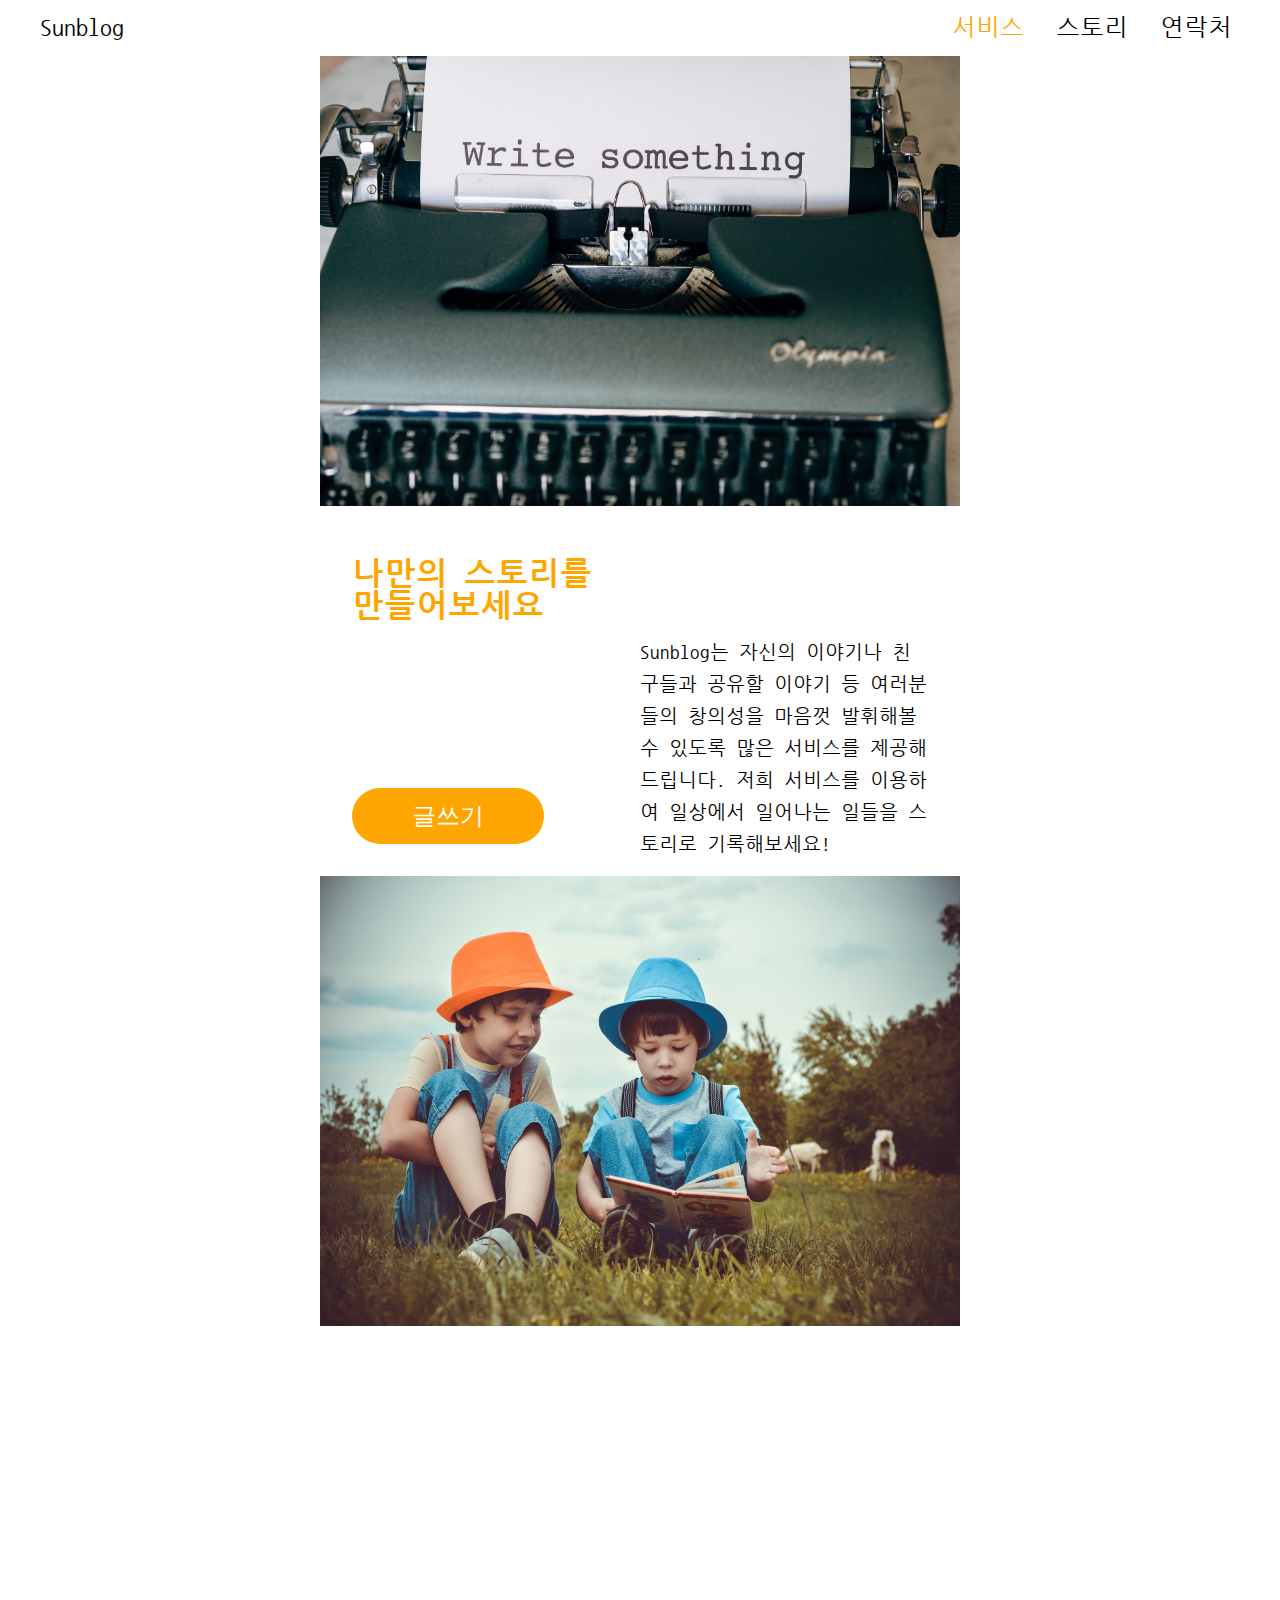
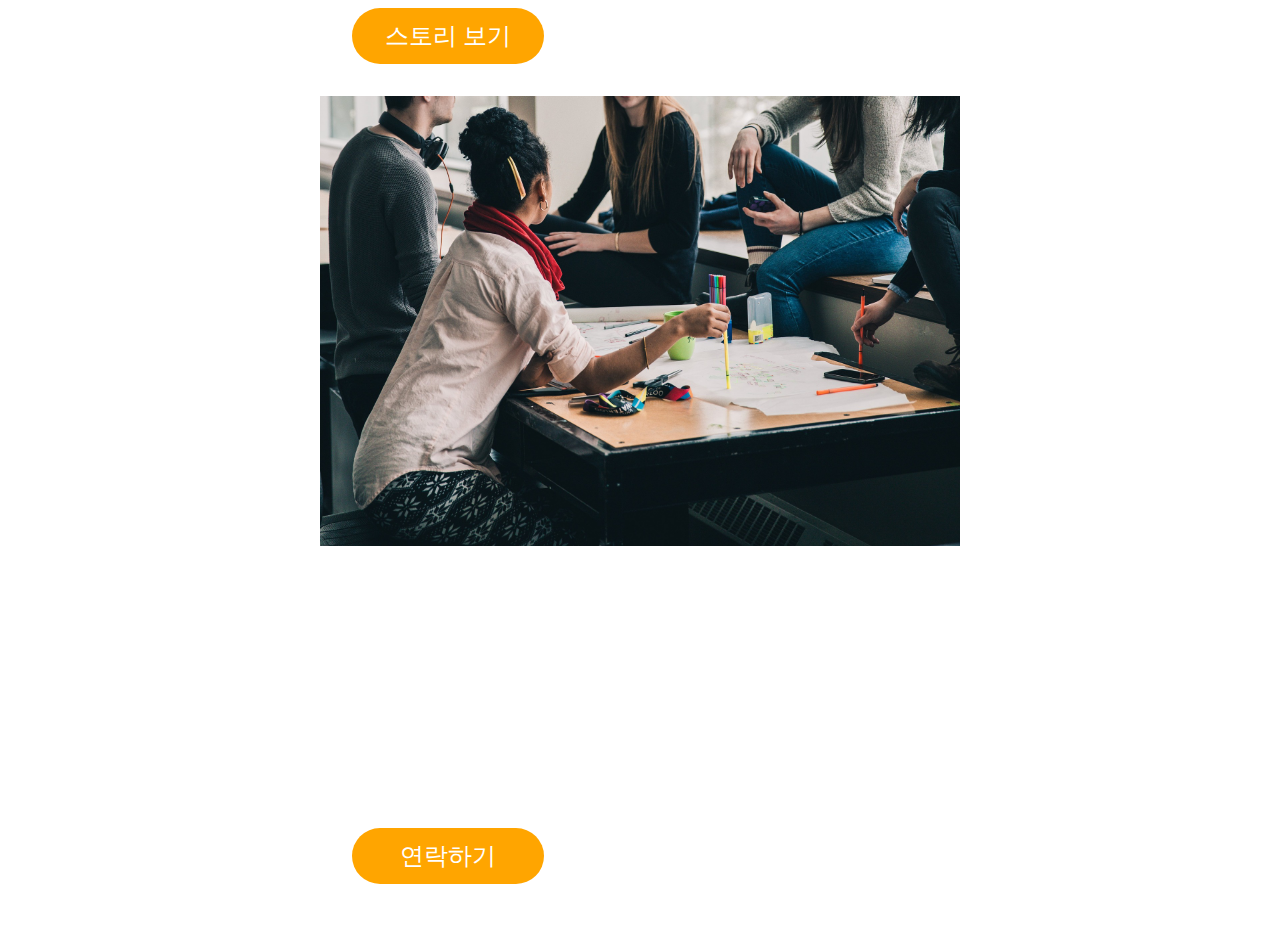
<file: index.html>
<!DOCTYPE html>
<html lang="en">
<head>
  <meta charset="UTF-8">
  <meta http-equiv="X-UA-Compatible" content="IE=edge">
  <meta name="viewport" content="width=device-width, initial-scale=1.0">
  <title>Sunrise 블로그</title>
  <link rel="stylesheet" href="https://cdnjs.cloudflare.com/ajax/libs/font-awesome/6.4.0/css/all.min.css" integrity="sha512-iecdLmaskl7CVkqkXNQ/ZH/XLlvWZOJyj7Yy7tcenmpD1ypASozpmT/E0iPtmFIB46ZmdtAc9eNBvH0H/ZpiBw==" crossorigin="anonymous" referrerpolicy="no-referrer" />
  <link rel="stylesheet" href="css/landing.css">
</head>
<body>
  <!-- 헤더 -->
  <header>
    <a href="#" class="logo"><i class="fa-brands fa-blogger"></i>Sunblog</a>
    
    <div class="menu">
      <nav class="navbar">
        <ul>
          <li><a href="#about" class="active">서비스</a></li>
          <li><a href="#story">스토리</a></li>
          <li><a href="#contact">연락처</a></li>
        </ul>
      </nav>
      
      <div class="mode">
        <i class="fa-solid fa-toggle-on"></i>
        <i class="fa-solid fa-toggle-off active"></i>
      </div>
    </div>
  </header>

  <!-- 서비스 -->
  <section class="about" id="about">
    <div class="image">
      <img src="imgs/about.jpg" alt="about">
    </div>
    <div class="content">
      <h3>나만의 스토리를 <br/> 만들어보세요 </h3>
      <p>Sunblog는 자신의 이야기나 친구들과 공유할 이야기 등 여러분들의 창의성을 마음껏 발휘해볼 수 있도록 많은 서비스를 제공해드립니다. 
        저희 서비스를 이용하여 일상에서 일어나는 일들을 스토리로 기록해보세요!</p>
      <a href="html/home.html"><button>글쓰기</button></a>
    </div>
  </section>

  <!-- 스토리 -->
  <section class="story" id="story">
    <div class="image">
      <img src="imgs/story.jpg" alt="story">
    </div>
    <div class="content">
      <h3 class="right">다른 사람들의 스토리가 <br/> 궁금하신가요? </h3>
      <p class="down">Sunblog는 다양한 사람들의 흥미진진한 이야기들을 담고 있습니다. 여러분의 삶에서 일어나는 기상천외한 이야기를 읽어보실 준비가 되셨나요?</p>
      <a href="html/story.html"><button>스토리 보기</button></a>
    </div>
  </section>

  <!-- 연락처 -->
  <section class="contact" id="contact">
    <div class="image">
      <img src="imgs/contact.jpg" alt="contact">
    </div>
    <div class="content">
      <h3 class="right">서비스에 대해 <br/> 하고싶은 말이 있나요? </h3>
      <p class="down">Sunblog는 여러분의 생각과 제안을 기다립니다. 아이디어가 생각나시거나 궁금한 사항이 있으시면 언제든지 저희에게 연락주세요.</p>
      <a href="#"><button>연락하기</button></a>
    </div>
  </section>

  <!-- 푸터 -->
  <section class="footer">
    <div class="icons">
      <a href="https://ko-kr.facebook.com/" class="fab fa-facebook-f"></a>
      <a href="https://twitter.com/?lang=ko" class="fab fa-twitter"></a>
      <a href="https://www.instagram.com/" class="fab fa-instagram"></a>
      <a href="https://github.com/" class="fab fa-github"></a>
      <a href="https://www.pinterest.co.kr/" class="fab fa-pinterest"></a>
      <div class="scroll-up"><i class="fa-solid fa-circle-up"></i></div>
    </div>
    <div class="credit"><i class="fa-brands fa-blogger"></i>Sunrise. All rights reserved </div>
  </section>
  
  <script src="js/scroll.js"></script>
  <script src="js/landing.js"></script>
</body>
</html>
</file>
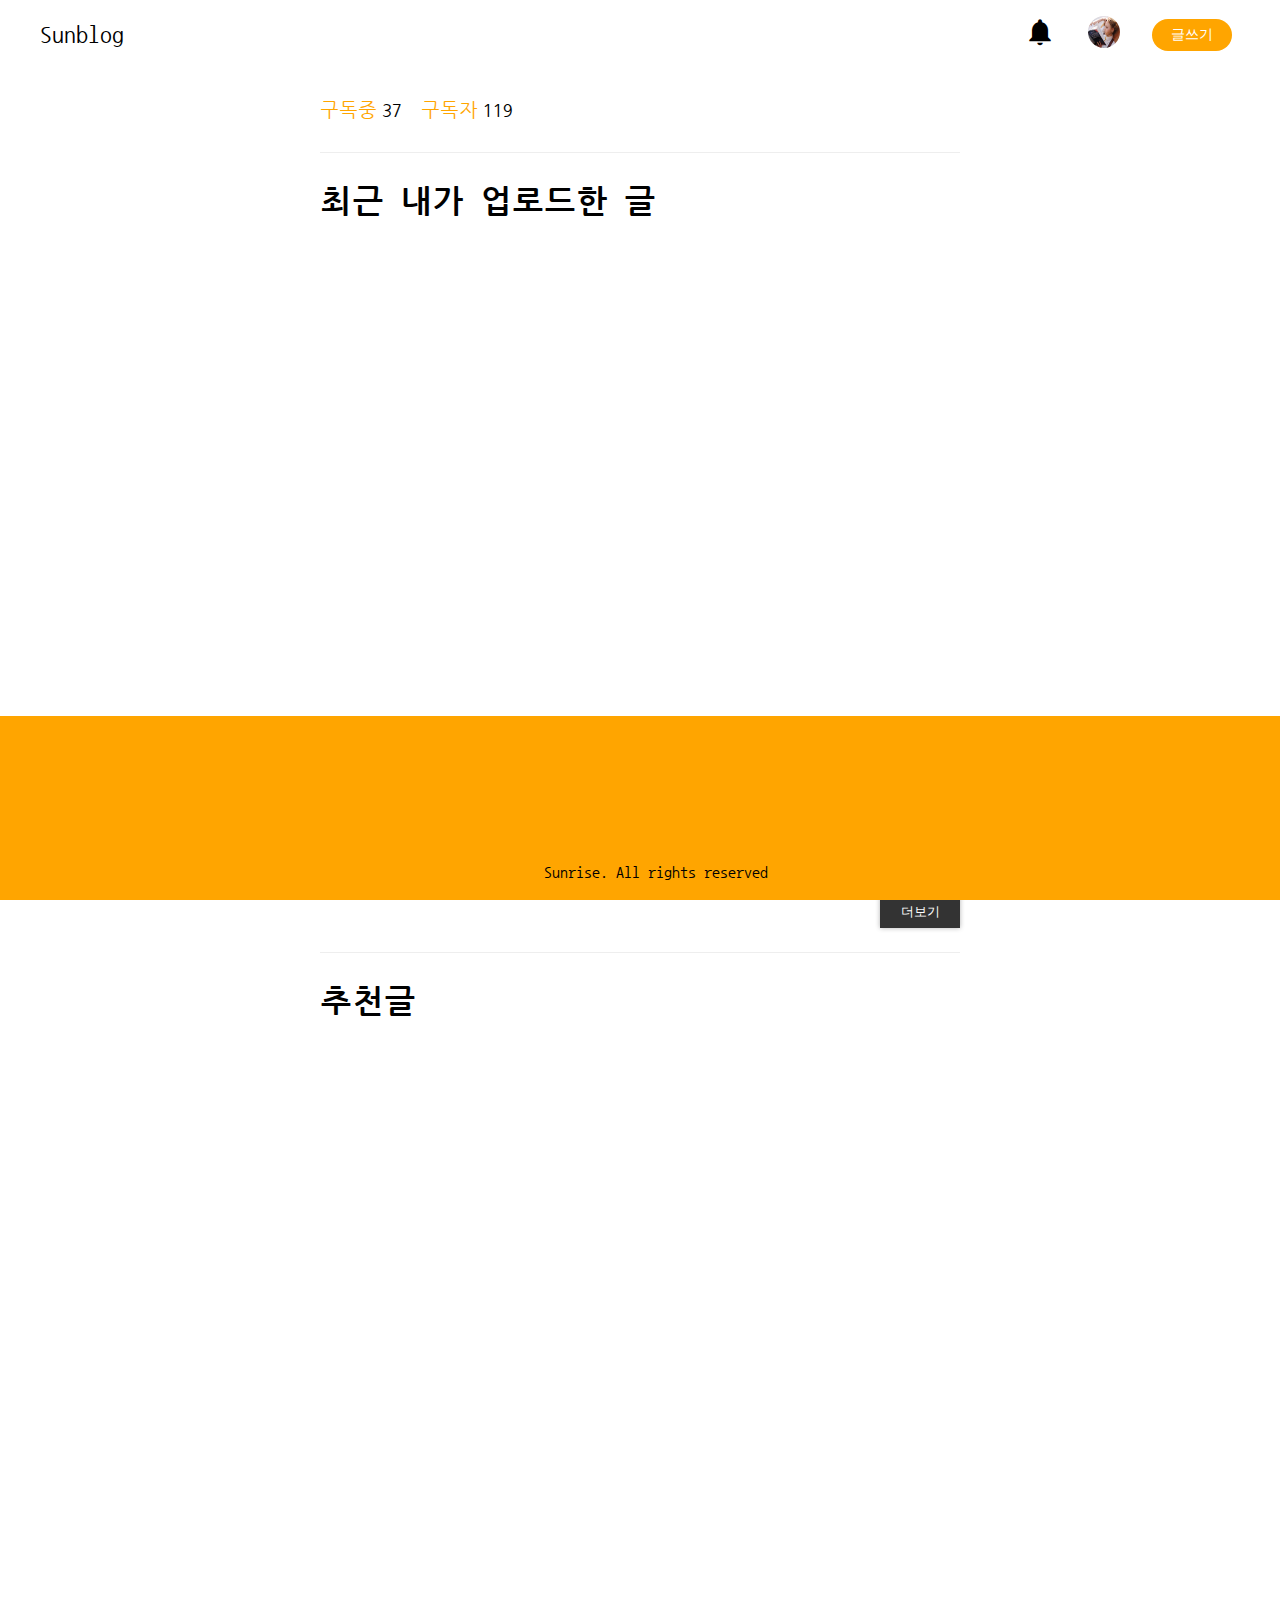
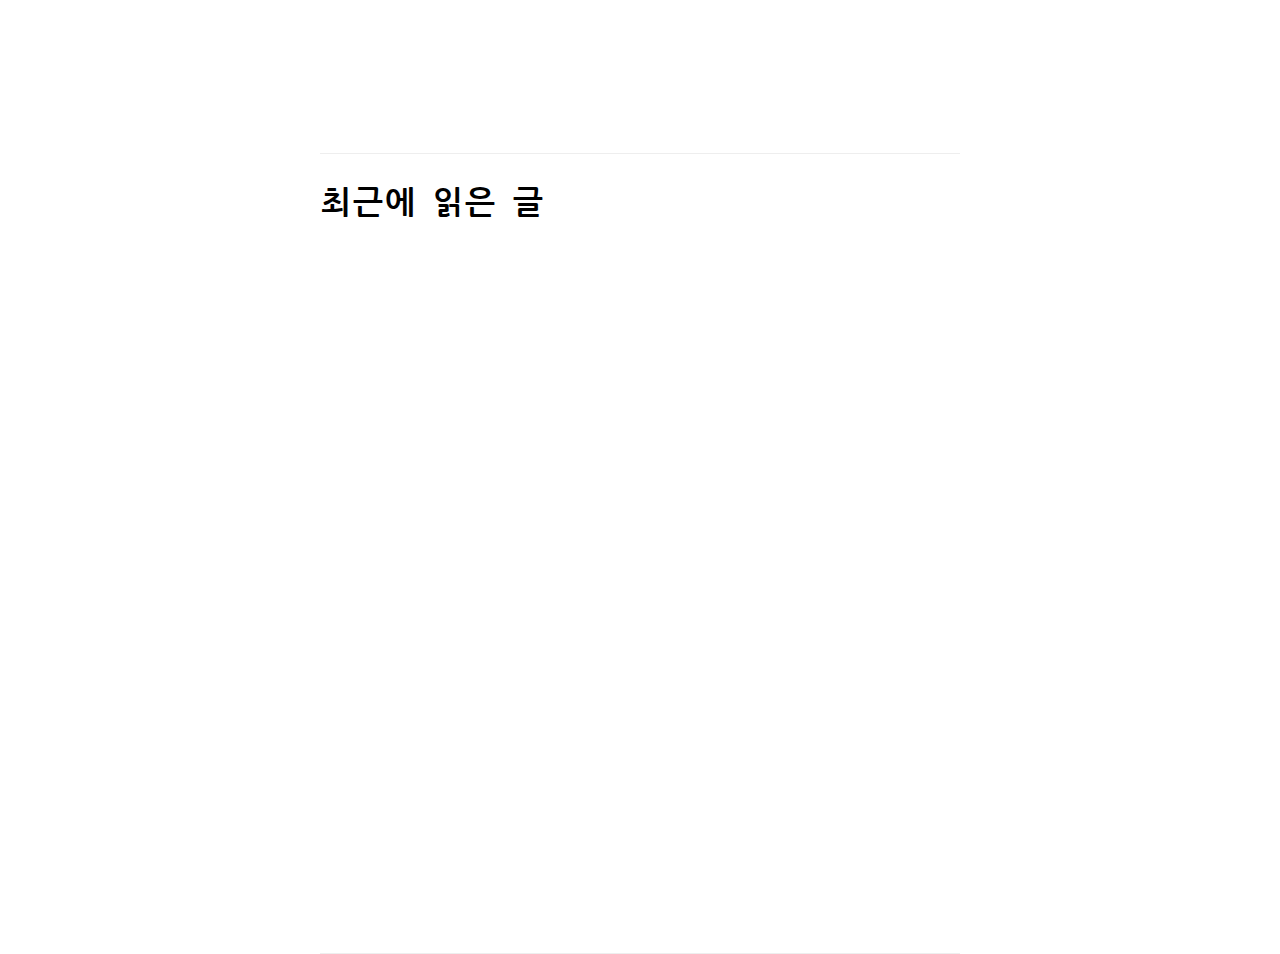
<file: html/home.html>
<!DOCTYPE html>
<html lang="en">
<head>
  <meta charset="UTF-8">
  <meta http-equiv="X-UA-Compatible" content="IE=edge">
  <meta name="viewport" content="width=device-width, initial-scale=1.0">
  <title>Sunrise 블로그 - 홈</title>
  <link rel="stylesheet" href="https://cdnjs.cloudflare.com/ajax/libs/font-awesome/6.4.0/css/all.min.css" integrity="sha512-iecdLmaskl7CVkqkXNQ/ZH/XLlvWZOJyj7Yy7tcenmpD1ypASozpmT/E0iPtmFIB46ZmdtAc9eNBvH0H/ZpiBw==" crossorigin="anonymous" referrerpolicy="no-referrer" />
  <link href="https://fonts.googleapis.com/css?family=Material+Icons|Material+Icons+Outlined|Material+Icons+Two+Tone|Material+Icons+Round|Material+Icons+Sharp" rel="stylesheet">
  <link rel="stylesheet" href="../css/home.css">
</head>
<body>
  
  <!-- 헤더 -->
  <header>
    <a href="#" class="logo"><i class="fa-brands fa-blogger"></i>Sunblog</a>
    
    <div class="menu">
      <nav class="navbar">
        <ul>
          <li><a href="#">
            <span class="material-icons">
              notifications
            </span>
          </a></li>
          <li><a href="#">
            <div class="account">
              <img src="../imgs/avatar.jpg" alt="">
            </div>
          </a></li>
          <li><a href="post.html"><button>글쓰기</button></a></li>
        </ul>
      </nav>
      
      <div class="mode">
        <i class="fa-solid fa-toggle-on"></i>
        <i class="fa-solid fa-toggle-off active"></i>
      </div>
    </div>
  </header>

  <!-- 컨텐츠 섹션 -->
  <section class="blog-container">
    <div class="follow bottom-line padding">
      <ul>
        <li><a>구독중</a><span>37</span></li>
        <li><a>구독자</a><span>119</span></li>
      </ul>
    </div>
    <div class="my-blog bottom-line padding">
      <h3>최근 내가 업로드한 글</h3>
      <ul>
        <li>
          <div class="blog down">
            <div class="left">
              <ul>
                <li class="category-name"><a href="#">여행</a></li>
                <li class="posting-time">1시간전</li>
                <li><a href="#" class="likes">공감</a><span>9</span></li>
              </ul>
            </div>
            <div class="middle">
              <ul>
                <li><h3>제주도 오른 까페 방문하기</h3></li>
                <li><p>성산의 해안도로를 따라 달리다 보면 보이는 오른 카페는 제주도의 자연요소 중 하나인 오름을 모티브로 한 카페의 콘셉트인 만큼 자연과 함께 커피를 마시며 즐길 수 있었던 것 같아요.😋</p></li>
                <li>
                 <ul>
                   <li>
                     <div class="account">
                       <img src="../imgs/avatar.jpg" alt="">
                       촌부 <span>by 농돌이</span>
                     </div>
                   </li>
                   <li><button>구독하기</button></li>
                 </ul>
                </li>
              </ul>
            </div>
            <div class="right">
              <ul>
                <li>
                 <img src="../imgs/waterfall.jpg" alt="blog-thumbnail">
                </li>
              </ul>
            </div>
          </div>
        </li>
        <li>
          <div class="blog down">
            <div class="left">
              <ul>
                <li class="category-name"><a href="#">여행</a></li>
                <li class="posting-time">1시간전</li>
                <li><a href="#" class="likes">공감</a><span>9</span></li>
              </ul>
            </div>
            <div class="middle">
              <ul>
                <li><h3>제주도 오른 까페 방문하기</h3></li>
                <li><p>성산의 해안도로를 따라 달리다 보면 보이는 오른 카페는 제주도의 자연요소 중 하나인 오름을 모티브로 한 카페의 콘셉트인 만큼 자연과 함께 커피를 마시며 즐길 수 있었던 것 같아요.😋</p></li>
                <li>
                 <ul>
                   <li>
                     <div class="account">
                       <img src="../imgs/avatar.jpg" alt="">
                       촌부 <span>by 농돌이</span>
                     </div>
                   </li>
                   <li><button>구독하기</button></li>
                 </ul>
                </li>
              </ul>
            </div>
            <div class="right">
              <ul>
                <li>
                 <img src="../imgs/waterfall.jpg" alt="blog-thumbnail">
                </li>
              </ul>
            </div>
          </div>
        </li>
        <li>
          <div class="blog down">
            <div class="left">
              <ul>
                <li class="category-name"><a href="#">여행</a></li>
                <li class="posting-time">1시간전</li>
                <li><a href="#" class="likes">공감</a><span>9</span></li>
              </ul>
            </div>
            <div class="middle">
              <ul>
                <li><h3>제주도 오른 까페 방문하기</h3></li>
                <li><p>성산의 해안도로를 따라 달리다 보면 보이는 오른 카페는 제주도의 자연요소 중 하나인 오름을 모티브로 한 카페의 콘셉트인 만큼 자연과 함께 커피를 마시며 즐길 수 있었던 것 같아요.😋</p></li>
                <li>
                 <ul>
                   <li>
                     <div class="account">
                       <img src="../imgs/avatar.jpg" alt="">
                       촌부 <span>by 농돌이</span>
                     </div>
                   </li>
                   <li><button>구독하기</button></li>
                 </ul>
                </li>
              </ul>
            </div>
            <div class="right">
              <ul>
                <li>
                 <img src="../imgs/waterfall.jpg" alt="blog-thumbnail">
                </li>
              </ul>
            </div>
          </div>
        </li>
      </ul>
      <a href="#"><button>더보기</button></a>
    </div>
    <div class="favorite-blog bottom-line padding">
      <h3>추천글</h3>
      <ul>
        <li>
          <div class="blog down">
            <div class="left">
              <ul>
                <li class="category-name"><a href="#">여행</a></li>
                <li class="posting-time">1시간전</li>
                <li><a href="#" class="likes">공감</a><span>9</span></li>
              </ul>
            </div>
            <div class="middle">
              <ul>
                <li><h3>제주도 오른 까페 방문하기</h3></li>
                <li><p>성산의 해안도로를 따라 달리다 보면 보이는 오른 카페는 제주도의 자연요소 중 하나인 오름을 모티브로 한 카페의 콘셉트인 만큼 자연과 함께 커피를 마시며 즐길 수 있었던 것 같아요.😋</p></li>
                <li>
                 <ul>
                   <li>
                     <div class="account">
                       <img src="../imgs/avatar.jpg" alt="">
                       촌부 <span>by 농돌이</span>
                     </div>
                   </li>
                   <li><button>구독하기</button></li>
                 </ul>
                </li>
              </ul>
            </div>
            <div class="right">
              <ul>
                <li>
                 <img src="../imgs/waterfall.jpg" alt="blog-thumbnail">
                </li>
              </ul>
            </div>
          </div>
        </li>
        <li>
          <div class="blog down">
            <div class="left">
              <ul>
                <li class="category-name"><a href="#">여행</a></li>
                <li class="posting-time">1시간전</li>
                <li><a href="#" class="likes">공감</a><span>9</span></li>
              </ul>
            </div>
            <div class="middle">
              <ul>
                <li><h3>제주도 오른 까페 방문하기</h3></li>
                <li><p>성산의 해안도로를 따라 달리다 보면 보이는 오른 카페는 제주도의 자연요소 중 하나인 오름을 모티브로 한 카페의 콘셉트인 만큼 자연과 함께 커피를 마시며 즐길 수 있었던 것 같아요.😋</p></li>
                <li>
                 <ul>
                   <li>
                     <div class="account">
                       <img src="../imgs/avatar.jpg" alt="">
                       촌부 <span>by 농돌이</span>
                     </div>
                   </li>
                   <li><button>구독하기</button></li>
                 </ul>
                </li>
              </ul>
            </div>
            <div class="right">
              <ul>
                <li>
                 <img src="../imgs/waterfall.jpg" alt="blog-thumbnail">
                </li>
              </ul>
            </div>
          </div>
        </li>
        <li>
          <div class="blog down">
            <div class="left">
              <ul>
                <li class="category-name"><a href="#">여행</a></li>
                <li class="posting-time">1시간전</li>
                <li><a href="#" class="likes">공감</a><span>9</span></li>
              </ul>
            </div>
            <div class="middle">
              <ul>
                <li><h3>제주도 오른 까페 방문하기</h3></li>
                <li><p>성산의 해안도로를 따라 달리다 보면 보이는 오른 카페는 제주도의 자연요소 중 하나인 오름을 모티브로 한 카페의 콘셉트인 만큼 자연과 함께 커피를 마시며 즐길 수 있었던 것 같아요.😋</p></li>
                <li>
                 <ul>
                   <li>
                     <div class="account">
                       <img src="../imgs/avatar.jpg" alt="">
                       촌부 <span>by 농돌이</span>
                     </div>
                   </li>
                   <li><button>구독하기</button></li>
                 </ul>
                </li>
              </ul>
            </div>
            <div class="right">
              <ul>
                <li>
                 <img src="../imgs/waterfall.jpg" alt="blog-thumbnail">
                </li>
              </ul>
            </div>
          </div>
        </li>
      </ul>
    </div>
    <div class="latest-blog bottom-line padding">
      <h3>최근에 읽은 글</h3>
      <ul>
        <li>
          <div class="blog down">
            <div class="left">
              <ul>
                <li class="category-name"><a href="#">여행</a></li>
                <li class="posting-time">1시간전</li>
                <li><a href="#" class="likes">공감</a><span>9</span></li>
              </ul>
            </div>
            <div class="middle">
              <ul>
                <li><h3>제주도 오른 까페 방문하기</h3></li>
                <li><p>성산의 해안도로를 따라 달리다 보면 보이는 오른 카페는 제주도의 자연요소 중 하나인 오름을 모티브로 한 카페의 콘셉트인 만큼 자연과 함께 커피를 마시며 즐길 수 있었던 것 같아요.😋</p></li>
                <li>
                 <ul>
                   <li>
                     <div class="account">
                       <img src="../imgs/avatar.jpg" alt="">
                       촌부 <span>by 농돌이</span>
                     </div>
                   </li>
                   <li><button>구독하기</button></li>
                 </ul>
                </li>
              </ul>
            </div>
            <div class="right">
              <ul>
                <li>
                 <img src="../imgs/waterfall.jpg" alt="blog-thumbnail">
                </li>
              </ul>
            </div>
          </div>
        </li>
        <li>
          <div class="blog down">
            <div class="left">
              <ul>
                <li class="category-name"><a href="#">여행</a></li>
                <li class="posting-time">1시간전</li>
                <li><a href="#" class="likes">공감</a><span>9</span></li>
              </ul>
            </div>
            <div class="middle">
              <ul>
                <li><h3>제주도 오른 까페 방문하기</h3></li>
                <li><p>성산의 해안도로를 따라 달리다 보면 보이는 오른 카페는 제주도의 자연요소 중 하나인 오름을 모티브로 한 카페의 콘셉트인 만큼 자연과 함께 커피를 마시며 즐길 수 있었던 것 같아요.😋</p></li>
                <li>
                 <ul>
                   <li>
                     <div class="account">
                       <img src="../imgs/avatar.jpg" alt="">
                       촌부 <span>by 농돌이</span>
                     </div>
                   </li>
                   <li><button>구독하기</button></li>
                 </ul>
                </li>
              </ul>
            </div>
            <div class="right">
              <ul>
                <li>
                 <img src="../imgs/waterfall.jpg" alt="blog-thumbnail">
                </li>
              </ul>
            </div>
          </div>
        </li>
        <li>
          <div class="blog down">
            <div class="left">
              <ul>
                <li class="category-name"><a href="#">여행</a></li>
                <li class="posting-time">1시간전</li>
                <li><a href="#" class="likes">공감</a><span>9</span></li>
              </ul>
            </div>
            <div class="middle">
              <ul>
                <li><h3>제주도 오른 까페 방문하기</h3></li>
                <li><p>성산의 해안도로를 따라 달리다 보면 보이는 오른 카페는 제주도의 자연요소 중 하나인 오름을 모티브로 한 카페의 콘셉트인 만큼 자연과 함께 커피를 마시며 즐길 수 있었던 것 같아요.😋</p></li>
                <li>
                 <ul>
                   <li>
                     <div class="account">
                       <img src="../imgs/avatar.jpg" alt="">
                       촌부 <span>by 농돌이</span>
                     </div>
                   </li>
                   <li><button>구독하기</button></li>
                 </ul>
                </li>
              </ul>
            </div>
            <div class="right">
              <ul>
                <li>
                 <img src="../imgs/waterfall.jpg" alt="blog-thumbnail">
                </li>
              </ul>
            </div>
          </div>
        </li>
      </ul>
    </div>
  </section>


  <!-- 푸터 -->
  <section class="footer">
    <div class="icons">
      <a href="https://ko-kr.facebook.com/" class="fab fa-facebook-f"></a>
      <a href="https://twitter.com/?lang=ko" class="fab fa-twitter"></a>
      <a href="https://www.instagram.com/" class="fab fa-instagram"></a>
      <a href="https://github.com/" class="fab fa-github"></a>
      <a href="https://www.pinterest.co.kr/" class="fab fa-pinterest"></a>
      <div class="scroll-up"><i class="fa-solid fa-circle-up"></i></div>
    </div>
    <div class="credit"><i class="fa-brands fa-blogger"></i>Sunrise. All rights reserved </div>
  </section>
  
  <script src="../js/scroll.js"></script>
  <script src="../js/home.js"></script>
</body>
</html>
</file>
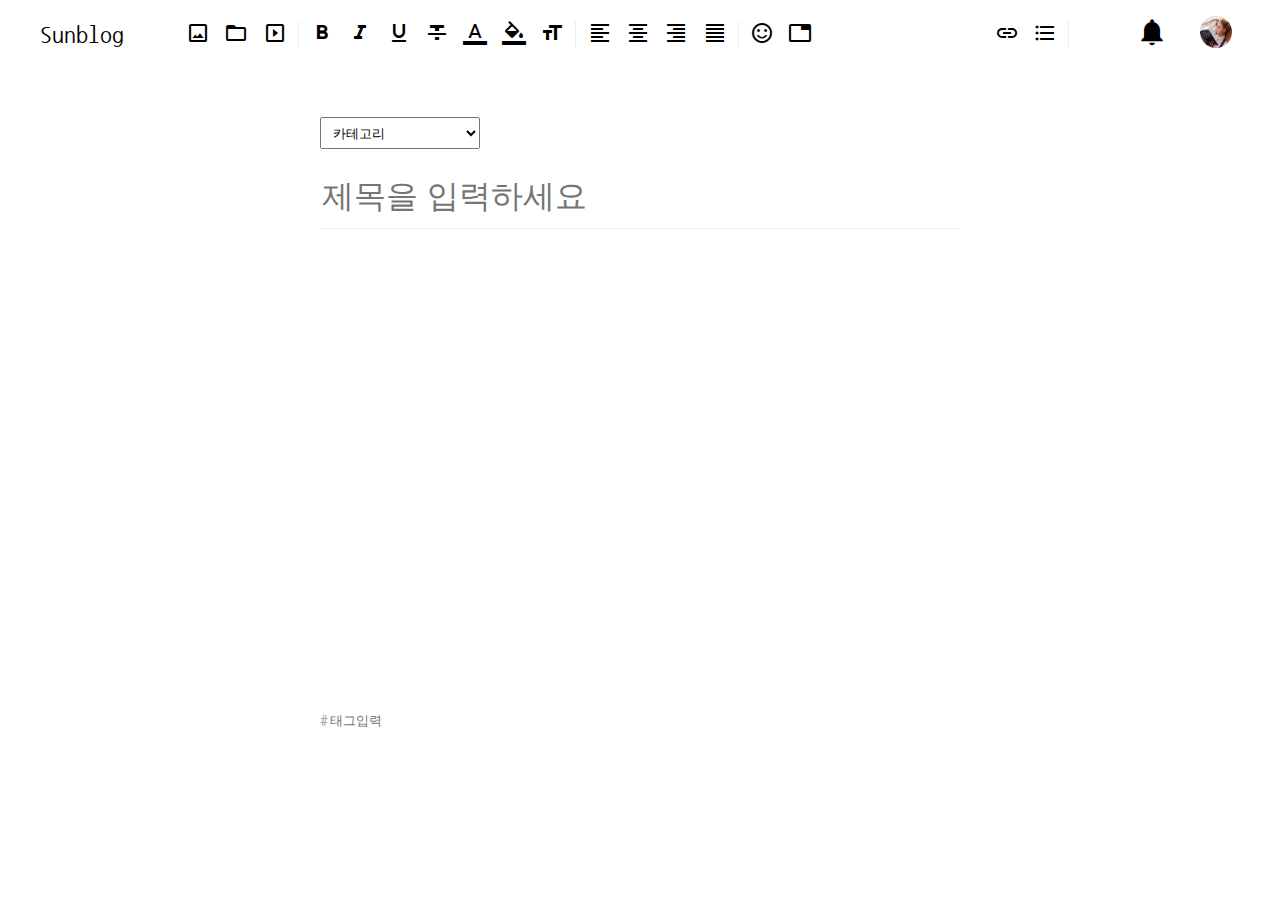
<file: html/post.html>
<!DOCTYPE html>
<html lang="en">
<head>
  <meta charset="UTF-8">
  <meta http-equiv="X-UA-Compatible" content="IE=edge">
  <meta name="viewport" content="width=device-width, initial-scale=1.0">
  <title>Sunrise 블로그 - 포스트</title>
  <link rel="stylesheet" href="https://cdnjs.cloudflare.com/ajax/libs/font-awesome/6.4.0/css/all.min.css" integrity="sha512-iecdLmaskl7CVkqkXNQ/ZH/XLlvWZOJyj7Yy7tcenmpD1ypASozpmT/E0iPtmFIB46ZmdtAc9eNBvH0H/ZpiBw==" crossorigin="anonymous" referrerpolicy="no-referrer" />
  <link href="https://fonts.googleapis.com/css?family=Material+Icons|Material+Icons+Outlined|Material+Icons+Two+Tone|Material+Icons+Round|Material+Icons+Sharp" rel="stylesheet">
  <link rel="stylesheet" href="../css/post.css">
</head>
<body>
  <!-- 헤더 -->
  <header>
    <a href="#" class="logo"><i class="fa-brands fa-blogger"></i>Sunblog</a>

    <!-- 툴박스 -->
    <div class="toolbox">
      <div class="file-tool">
        <a href="#"><label for="post-files"><span class="material-icons">crop_original</span></label></a>
        <a href="#"><label for="post-files"><span class="material-icons">folder_open</span></label></a>
        <a href="#"><label for="post-files"><span class="material-icons">slideshow</span></label></a>
      </div>
      <div class="text-tool">
        <a href="#"><span class="material-icons">format_bold</span></a>
        <a href="#"><span class="material-icons">format_italic</span></a>
        <a href="#"><span class="material-icons">format_underlined</span></a>
        <a href="#"><span class="material-icons">format_strikethrough</span></a>

        <div class="select-menu">
          <a href="#"><span class="material-icons">format_color_text</span></a>
          <div class="select-menu-dropdown color-box">
            <span style="background-color: red;"></span>
            <span style="background-color: blue;"></span>
            <span style="background-color: green;"></span>
            <span style="background-color: orange;"></span>
            <span style="background-color: purple;"></span>
            <span style="background-color: brown;"></span>
            <span style="background-color: aquamarine;"></span>
            <span style="background-color: silver;"></span>
            <span style="background-color: red;"></span>
            <span style="background-color: blue;"></span>
            <span style="background-color: green;"></span>
            <span style="background-color: orange;"></span>
            <span style="background-color: purple;"></span>
            <span style="background-color: brown;"></span>
            <span style="background-color: aquamarine;"></span>
            <span style="background-color: silver;"></span>
          </div>
        </div>
        
        <div class="select-menu">
          <a href="#"><span class="material-icons">format_color_fill</span></a>
          <div class="select-menu-dropdown color-box">
            <span style="background-color: red;"></span>
            <span style="background-color: blue;"></span>
            <span style="background-color: green;"></span>
            <span style="background-color: orange;"></span>
            <span style="background-color: purple;"></span>
            <span style="background-color: brown;"></span>
            <span style="background-color: aquamarine;"></span>
            <span style="background-color: silver;"></span>
            <span style="background-color: red;"></span>
            <span style="background-color: blue;"></span>
            <span style="background-color: green;"></span>
            <span style="background-color: orange;"></span>
            <span style="background-color: purple;"></span>
            <span style="background-color: brown;"></span>
            <span style="background-color: aquamarine;"></span>
            <span style="background-color: silver;"></span>
          </div>
        </div>
        
        <div class="select-menu">
          <a href="#"><span class="material-icons">format_size</span></a>
          <div class="select-menu-dropdown font-box">
            <span style="font-size: 1.6rem;" id="7">폰트 크기</span>
            <span style="font-size: 1.5rem;" id="6">폰트 크기</span>
            <span style="font-size: 1.4rem;" id="5">폰트 크기</span>
            <span style="font-size: 1.3rem;" id="4">폰트 크기</span>
            <span style="font-size: 1.2rem;" id="3">폰트 크기</span>
            <span style="font-size: 1.1rem;" id="2">폰트 크기</span>
            <span style="font-size: 1.0rem;" id="1">폰트 크기</span>
          </div>
        </div>

      </div>
      <div class="align-tool">
        <a href="#"><span class="material-icons">format_align_left</span></a>
        <a href="#"><span class="material-icons">format_align_center</span></a>
        <a href="#"><span class="material-icons">format_align_right</span></a>
        <a href="#"><span class="material-icons">format_align_justify</span></a>
      </div>
      <div class="link-tool">
        <div class="select-menu">
          <a href="#"><span class="material-icons">sentiment_satisfied</span></a>
          <div class="select-menu-dropdown imoticon-box">
            <span>🥰</span>
            <span>✌️</span>
            <span>🌴</span>
            <span>🐢</span>
            <span>🐐</span>
            <span>🍄</span>
            <span>⚽</span>
            <span>🍻</span>
            <span>👑</span>
            <span>📸</span>
            <span>😬</span>
            <span>🚨</span>
            <span>🏡</span>
            <span>🕊️</span>
            <span>🏆</span>
            <span>😻</span>
            <span>🌟</span>
            <span>🍀</span>
            <span>🎨</span>
            <span>🍜</span>
          </div>
        </div>
        
        <a href="#"><span class="material-icons">table_view</span></a>
        <a href="#"><span class="material-icons">link</span></a>
        <a href="#"><span class="material-icons">format_list_bulleted</span></a>
      </div>
    </div>
    
    <div class="menu">
      <nav class="navbar">
        <ul>
          <li><a href="#">
            <span class="material-icons">
              notifications
            </span>
          </a></li>
          <li><a href="#">
            <div class="account">
              <img src="../imgs/avatar.jpg" alt="">
            </div>
          </a></li>
        </ul>
      </nav>
      
      <div class="mode">
        <i class="fa-solid fa-toggle-on"></i>
        <i class="fa-solid fa-toggle-off active"></i>
      </div>
    </div>
  </header>

  <!-- 블로그 편집기 -->
  <section class="post-container">
    <div class="post-category">
      <select name="category" id="category">
        <option value="">카테고리</option>
        <option value="맛집">맛집</option>
        <option value="라이프">라이프</option>
        <option value="IT">IT</option>
        <option value="연애">연애</option>
        <option value="시사">시사</option>
      </select>
    </div>
    <div class="post-title">
      <input type="text" placeholder="제목을 입력하세요">
    </div>
    <div class="post-contents" contentEditable>
    </div>
    <div class="post-tags">
      <ul>
        <li>#<input type="text" placeholder="태그입력"></li>
      </ul>
    </div>
  </section>

  <!-- 파일처리 섹션 -->
  <section class="upload hidden">
    <input type="file" id="post-files" name="post-files" multiple>
  </section>

  <script src="../js/scroll.js"></script>
  <script src="../js/post.js"></script>
</body>
</html>
</file>
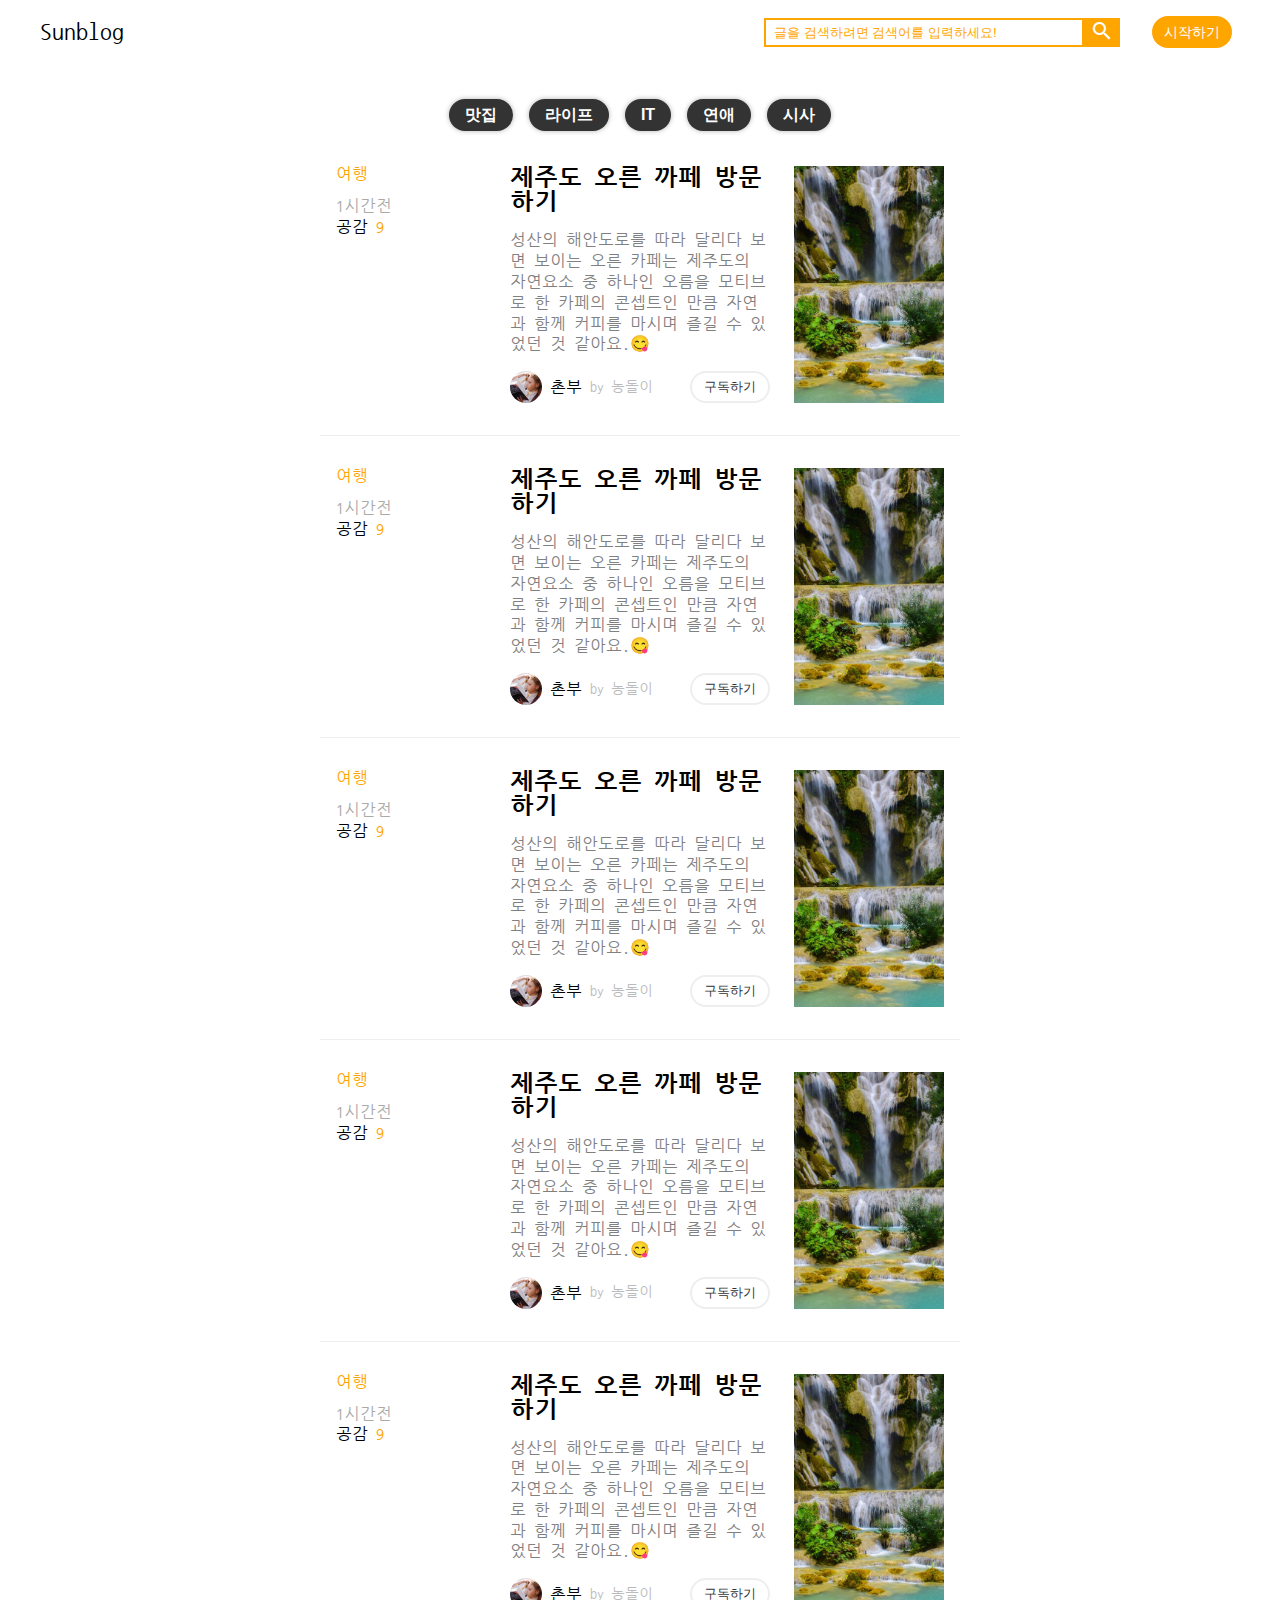
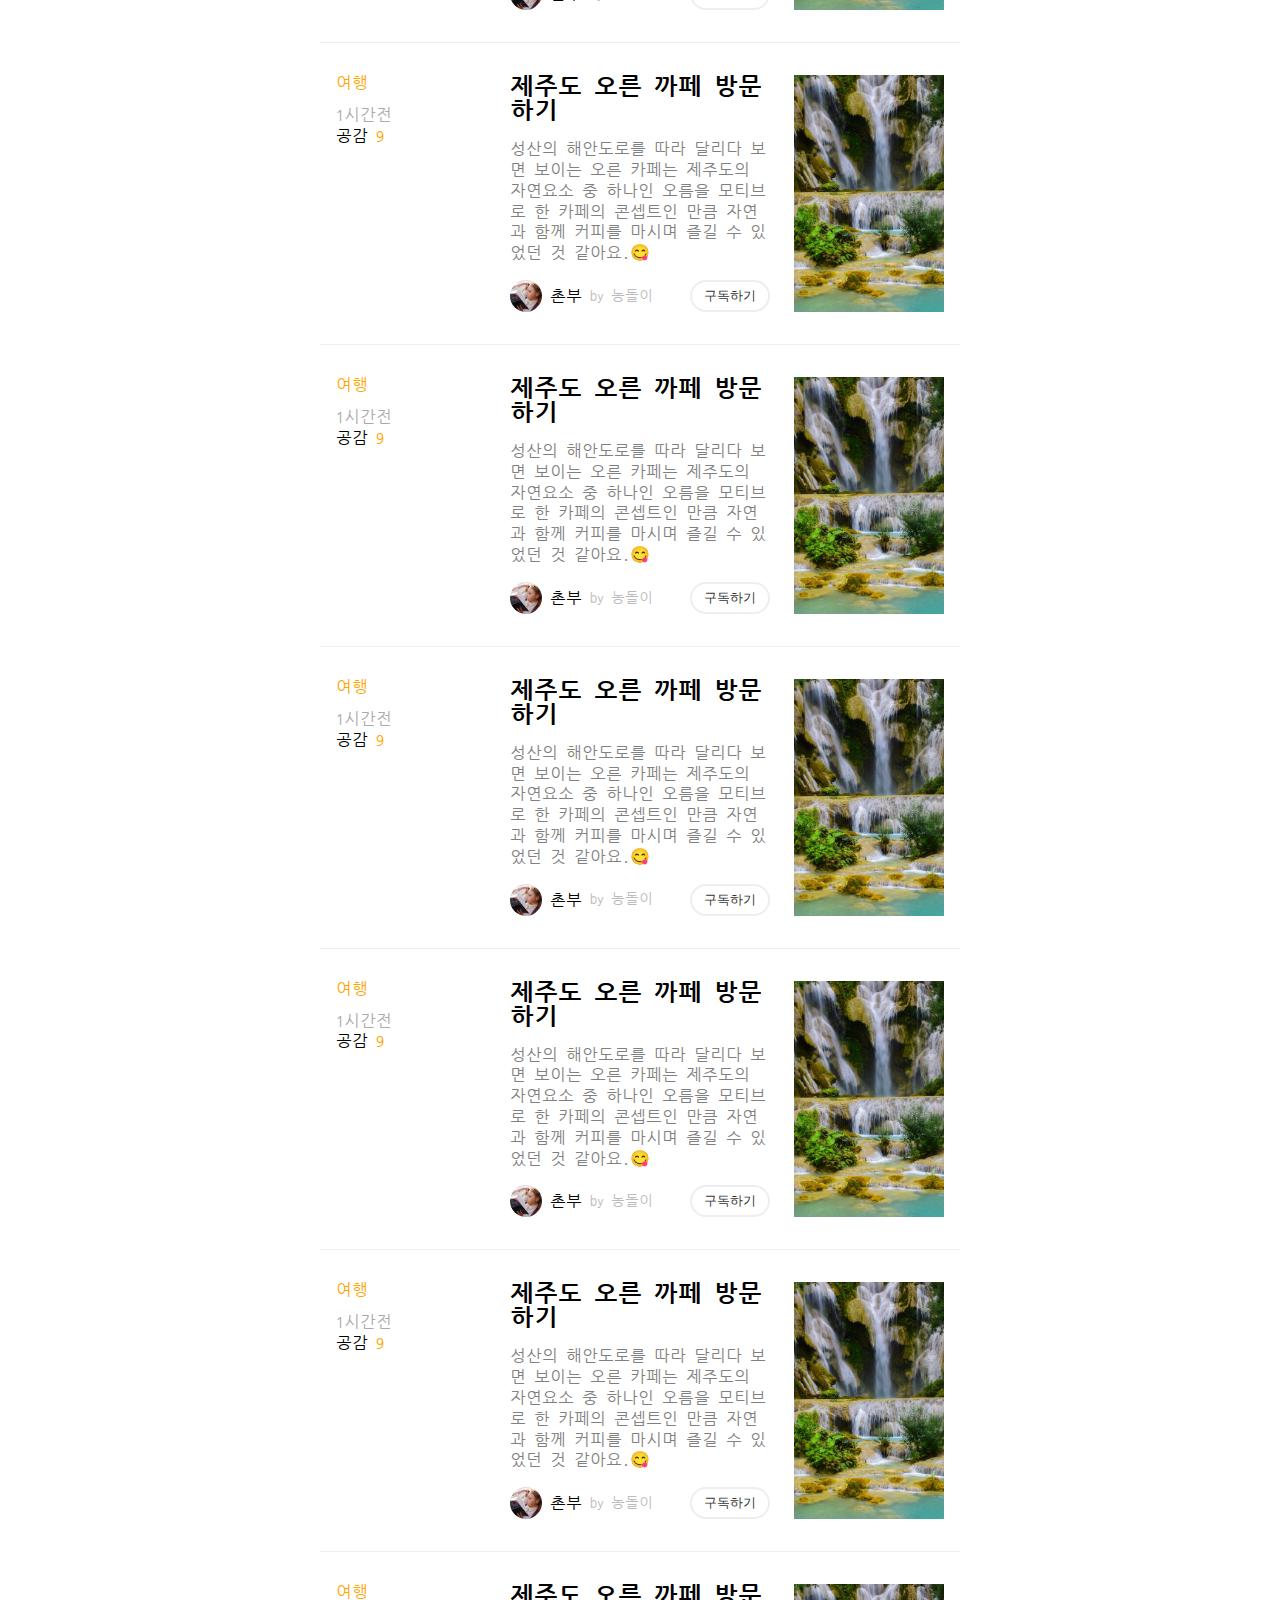
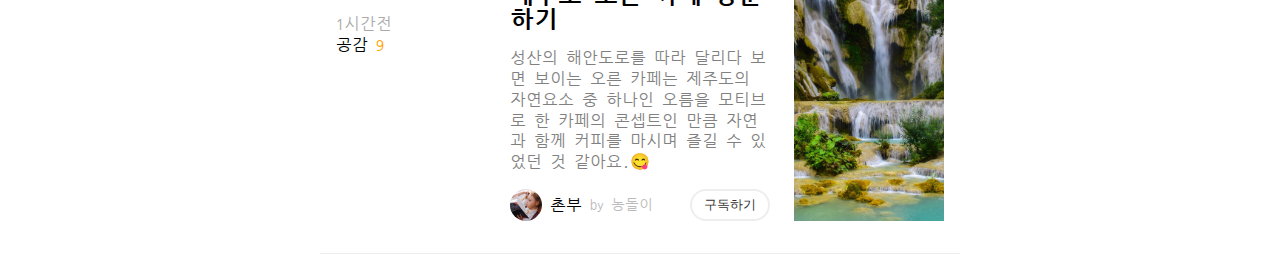
<file: html/story.html>
<!DOCTYPE html>
<html lang="en">
<head>
  <meta charset="UTF-8">
  <meta http-equiv="X-UA-Compatible" content="IE=edge">
  <meta name="viewport" content="width=device-width, initial-scale=1.0">
  <title>Sunrise 블로그 - 스토리</title>
  <link rel="stylesheet" href="https://cdnjs.cloudflare.com/ajax/libs/font-awesome/6.4.0/css/all.min.css" integrity="sha512-iecdLmaskl7CVkqkXNQ/ZH/XLlvWZOJyj7Yy7tcenmpD1ypASozpmT/E0iPtmFIB46ZmdtAc9eNBvH0H/ZpiBw==" crossorigin="anonymous" referrerpolicy="no-referrer" />
  <link href="https://fonts.googleapis.com/css?family=Material+Icons|Material+Icons+Outlined|Material+Icons+Two+Tone|Material+Icons+Round|Material+Icons+Sharp" rel="stylesheet">
  <link rel="stylesheet" href="../css/story.css">
</head>
<body>

  <!-- 헤더 -->
  <header>
    <a href="#" class="logo"><i class="fa-brands fa-blogger"></i>Sunblog</a>
    
    <div class="menu">
      <nav class="navbar">
        <ul>
          <li>
            <div class="search-container">
              <input type="text" class="keyword" placeholder="글을 검색하려면 검색어를 입력하세요!"/>
              <button class="search">
                <span class="material-icons">search</span>
              </button>
            </div>
          </li>
          <li><a href="#"><button>시작하기</button></a></li>
        </ul>
      </nav>
      
      <div class="mode">
        <i class="fa-solid fa-toggle-on"></i>
        <i class="fa-solid fa-toggle-off active"></i>
      </div>
    </div>
  </header>

  <!-- 카테고리 섹션 -->
  <section class="category-container">
    <ul>
      <li><a href="#"><button>맛집</button></a></li>
      <li><a href="#"><button>라이프</button></a></li>
      <li><a href="#"><button>IT</button></a></li>
      <li><a href="#"><button>연애</button></a></li>
      <li><a href="#"><button>시사</button></a></li>
    </ul>
  </section>

  <!-- 블로그 목록 섹션 -->
  <section class="blog-container">
    <div class="blog">
      <div class="left">
        <ul>
          <li class="category-name"><a href="#">여행</a></li>
          <li class="posting-time">1시간전</li>
          <li><a href="#" class="likes">공감</a><span>9</span></li>
        </ul>
      </div>
      <div class="middle">
        <ul>
          <li><h3>제주도 오른 까페 방문하기</h3></li>
          <li><p>성산의 해안도로를 따라 달리다 보면 보이는 오른 카페는 제주도의 자연요소 중 하나인 오름을 모티브로 한 카페의 콘셉트인 만큼 자연과 함께 커피를 마시며 즐길 수 있었던 것 같아요.😋</p></li>
          <li>
           <ul>
             <li>
               <div class="account">
                 <img src="../imgs/avatar.jpg" alt="">
                 촌부 <span>by 농돌이</span>
               </div>
             </li>
             <li><button>구독하기</button></li>
           </ul>
          </li>
        </ul>
      </div>
      <div class="right">
        <ul>
          <li>
           <img src="../imgs/waterfall.jpg" alt="blog-thumbnail">
          </li>
        </ul>
      </div>
    </div>
  </section>



  <!-- 푸터 -->
  <section class="footer">
    <div class="icons">
      <a href="https://ko-kr.facebook.com/" class="fab fa-facebook-f"></a>
      <a href="https://twitter.com/?lang=ko" class="fab fa-twitter"></a>
      <a href="https://www.instagram.com/" class="fab fa-instagram"></a>
      <a href="https://github.com/" class="fab fa-github"></a>
      <a href="https://www.pinterest.co.kr/" class="fab fa-pinterest"></a>
      <div class="scroll-up"><i class="fa-solid fa-circle-up"></i></div>
    </div>
    <div class="credit"><i class="fa-brands fa-blogger"></i>Sunrise. All rights reserved </div>
  </section>

  <script src="../js/scroll.js"></script>
  <script src="../js/story.js"></script>
</body>
</html>
</file>
<file: css/landing.css>
@import url('reset.css');
@import url('global.css');
@import url('header.css');
@import url('footer.css');
@import url('animation.css');

/* 서비스, 스토리, 연락처 */
section:not(.footer){
  width: 50vw;  
  height: calc(100vh - var(--header-height)); /* 헤더높이만큼 제외함 */
  min-height: calc(100vh - var(--header-height)); /* 헤더높이만큼 제외함 */
  max-height: calc(100vh - var(--header-height)); /* 헤더높이만큼 제외함 */
  margin: 0 auto;
  position: relative;
}
/* 이미지 */
.image img{
  height: 50vh;
  width: 100%;
}
/* 텍스트 */
.content{
  padding: 3rem 2rem;
}
.content h3{
  width: 50%;
  font-size: 2rem;
  color: var(--primary-color);
  transition: .7s ease-out;
}
.content p{
  font-size: 1.2rem;
  padding: 1rem 0;
  width: 50%;
  margin-left: auto;
  line-height: 2rem;
  transition: .7s ease-out;
}
/* 버튼 */
.content button{
  width: 12rem;
  height: 3.5rem;
  background: var(--primary-color);
  color: #fff;
  border: none;
  border-radius: 2rem;
  cursor: pointer;
  font-size: 1.5rem;
  transition: .2s;
  margin-top: 2rem;
  position: absolute;
  bottom: 2rem;
}
.content button:hover{
  background: var(--secondary-color);
  letter-spacing: .2rem;
}

@media (max-width: 1000px){
  section:not(.footer){ /* 이미지와 텍스트 너비 조정 */
    width: 90vw;  
  }
  .content{ /* 이미지와 텍스트 세로방향 나열 */
    display: flex;
    flex-flow: column;
  }
  .content h3, .content p{
    width: 100%;
    text-align: center;
  }
  .content h3{
    font-size: 4rem;
  }
  .content p{
    font-size: 2.5rem;
    line-height: 3rem;
  }
  .content button{ /* 모바일 환경에 맞춘 버튼 너비 조정 */
    width: 100%;
    height: 5rem;
    border-radius: 3rem;
    font-size: 2.5rem;
    left: 50%;
    transform: translateX(-50%);
    bottom: 1.5rem;
  }
}
/* 푸터 */
.footer{
  position: fixed;
  z-index: 1;
  bottom: 0;
  opacity: 0;
}
.footer:hover{
  opacity: 1;
}
@media (max-width: 830px){ /* 텍스트 폰트 크기 조정 */
  .content h3{
    font-size: 3rem;
  }
  .content p{
    font-size: 2rem;
    line-height: 2rem;
  }
}
@media (max-width: 550px){
  header .navbar ul{ /* 네비게이션 메뉴 화면에서 가리기 */
    display: none;
  }
  .content h3{ /* 텍스트 폰트 크기 조정 */
    font-size: 1.5rem;
  }
  .content p{
    font-size: 1.1rem;
    line-height: 1.5rem;
  }
  .content button{ /* 버튼 크기 조정 */
    height: 3rem;
    font-size: 1.2rem;
  }
  .image img{ /* 이미지 높이 조정 */
    height: 40vh;
  }
}
@media (max-width: 420px){ /* 로고, 텍스트 폰트 크기 조정 */
  header .logo{
    font-size: 1.2rem;
  }
  .content{
    padding: 2rem 1rem;
    display: flex;
    flex-flow: column;
  }
  .content h3{
    font-size: 1.7rem;
  }
  .content p{
    font-size: 1.2rem;
    line-height: 1.5rem;
  }
  .content button{
    bottom: 2rem;
  }
}
@media (max-width: 380px){ /* 타이틀 폰트 크기 조정 */
  .content{
    padding: 1rem 1rem;
  }
  .content h3{
    font-size: 1.7rem;
  }
  .content button{
    bottom: 1rem;
  }
}
@media (max-width: 300px){ /* 텍스트 폰트 크기 조정 */
  .content h3{
    font-size: 1.2rem;
  }
  .content p{
    font-size: .8rem;
    line-height: 1.5rem;
  }
}
</file>
<file: css/home.css>
@import url('reset.css');
@import url('global.css');
@import url('header.css');
@import url('footer.css');
@import url('animation.css');

/* 헤더 */
header .navbar ul li .material-icons{ /* 종모양 스타일링 추가 */
  font-size: 2rem;
}
header .navbar ul li .account img{ /* 아바타 스타일링 추가 */
  width: 2rem;
  height: 2rem;
  border-radius: 50%;
}
header .navbar ul li a button{
  width: 5rem;
  height: 2rem;
  background: var(--primary-color);
  color: #fff;
  border: none;
  border-radius: 2rem;
  cursor: pointer;
  font-size: .9rem;
  transition: .2s;
}
header .navbar ul li a button:hover{
  background: var(--secondary-color);
  letter-spacing: .1rem;
}

/* 푸터 */
.footer{
  position: fixed;
  z-index: 1;
  bottom: 0;
  transition: 1s ease-in-out; 
}
.footer.hide{
  opacity: 0;
  height: 0;
}

/* 공통 스타일 */
.bottom-line{
  border-bottom: 1px solid #eee;
}
.padding{
  padding: 2rem 0rem;
}
/* 컨텐츠 섹션 */
.blog-container{
  width: 50vw;
  margin: 0 auto;
}

.blog-container .follow > ul{ /* 구독중 */
  display: flex;
  flex-wrap: wrap;
}
.blog-container .follow > ul li{
  font-size: 1.2rem;
  padding-right: 1.2rem;
}
.blog-container .follow > ul li a{
  padding-right: .3rem;
  color: var(--primary-color);
  cursor: pointer;
}
.blog-container .follow > ul li a:hover{
  text-decoration: underline;
}

/* 블로그 섹션 */
.blog-container .blog{ /* 수정 */
  display: flex;
  flex-wrap: wrap;
  flex-flow: column-reverse;
  padding: 2rem 1rem;
  margin-bottom: 2.5rem;
  border-bottom: none;
  box-shadow: 0 0 .2rem rgba(0, 0, 0, .3);
  cursor: pointer;
  transition: .5s;
}
.blog-container .blog > div > ul{
  display: flex;
  flex-flow: column;
  height: 100%;
}
.blog-container .blog .left, 
.blog-container .blog .right{ /* 수정 */
  width: 100%;
  min-width: 100%;
  opacity: 1;
  transform: none;
}
.blog-container .blog .left .posting-time{
  margin-top: 1rem;
  margin-bottom: .3rem;
  color: #aaa;
}
.blog-container .blog .left .category-name a{
  color: var(--primary-color);
}
.blog-container .blog .left .category-name a:hover{
  color: var(--secondary-color);
  text-decoration: underline;
}
.blog-container .blog .left .likes{
  margin-right: .5rem;
}
.blog-container .blog .left span{
  color: var(--primary-color);
}
.blog-container .blog .middle{ /* 수정 */
  flex-grow: 1;
  margin: 2rem 0rem; 
  padding: 0rem 0rem;
}
.blog-container .blog .middle > ul h3{
  font-weight: 700;
  font-size: 1.5rem;
}
.blog-container .blog .middle > ul p{
  padding: 1rem 0;
  line-height: 1.3rem;
  font-size: 1rem;
  color: gray;
}
.blog-container .blog .middle .account{
  display: flex;
  align-items: center;
}
.blog-container .blog .middle .account img{
  width: 2rem;
  height: 2rem;
  margin-right: .5rem;
  border-radius: 50%;
  cursor: pointer;
  object-fit: cover;
}
.blog-container .blog .middle .account span{
  font-size: .9rem;
  color: #bbb;
  margin-left: .5rem;
}
.blog-container .blog .middle > ul ul{
  display: flex;
  justify-content: space-between;
  align-items: center;
}
.blog-container .blog .middle > ul ul button{
  width: 5rem;
  height: 2rem;
  color: #333;
  cursor: pointer;
  border: 2px solid #eee;
  border-radius: 1rem;
  background: #fff;
  transform: .2s;
}
.blog-container .blog .middle > ul ul button:hover{
  box-shadow: 0 0 .1rem rgba(0, 0, 0, .3);
}
.blog-container .blog .right ul,
.blog-container .blog .right ul li{
  height: 100%;
}
.blog-container .blog .right img{
  height: 100%;
  width: 100%;
  object-fit: cover;
  object-position: center;
}

.blog-container > div:not(.follow){ /* 추가 */
  position: relative;
}
.blog-container > div:not(.follow) > ul{ /* 추가 */
  display: flex;
}
.blog-container > div:not(.follow) > ul > li:nth-child(2){ /* 추가 */
  margin: 0rem 2rem;
}
.blog-container > div:not(.follow) > h3{  /* 추가 */
  font-size: 2rem;
  margin-bottom: 2rem;
}
.blog-container > div:not(.follow) > a button{ /* 추가 */
  width: 5rem;
  height: 2rem;
  color: #fff;
  cursor: pointer;
  border: none;
  background: #333;
  box-shadow: 0 0 .3rem rgba(0, 0, 0, .3);
  position: absolute; 
  bottom: 1.5rem; right: 0;
  transform: .2s;
}
.blog-container > div:not(.follow) > a button:hover{ /* 추가 */
  background: var(--secondary-color);
  box-shadow: none;
}

/* 반응형웹 */
@media (max-width: 420px){
  header{
    padding: 1rem 1rem;
  }
  .blog-container{
    width: 90vw;
  }
  .blog-container > div:not(.follow) > ul {
    flex-flow: column;
  }
  .blog-container > div:not(.follow) > ul > li:nth-child(2) {
    margin: 0rem 0rem;
  }
}
@media (max-width: 300px){
  header{
    padding: .5rem .5rem;
  }
  header .logo {
    font-size: 1rem;
  }
  header .logo i{
    font-size: 2rem;
  }
  header .navbar ul li {
    margin: 0 .5rem;
  }
  .blog-container > div:not(.follow) > h3 {
    font-size: 1.3rem;
    margin-bottom: 1rem;
  }
  .footer .icons{
    padding: 1rem 0;
  }
  .footer .icons .scroll-up {
    margin-right: 0.2rem;
  }
}
</file>
<file: css/post.css>
@import url('reset.css');
@import url('global.css');
@import url('header.css');
@import url('footer.css');

/* 헤더 */
header .navbar ul li .material-icons{ /* 종모양 스타일링 추가 */
  font-size: 2rem;
}
header .navbar ul li .account img{ /* 아바타 스타일링 추가 */
  width: 2rem;
  height: 2rem;
  border-radius: 50%;
}
/* 툴박스 */
header .toolbox{
  display: flex;
  flex-wrap: wrap;
}
header .toolbox > div{
  border-right: 1px solid #eee;
  padding: 0 .5rem;
}
header .toolbox > div a{
  margin: 0 .2rem;
  transition: .3s;
}
header .toolbox > div a:hover{
  color: var(--primary-color);
}
header .toolbox > div > a label{ 
  cursor: pointer;
}
/* 블로그 편집기 */
.post-container{
  width: 50vw;
  margin: 0 auto;
  min-height: calc(100vh - 3 * var(--header-height));
  display: flex;
  flex-flow: column;
  justify-content: flex-start;
}
/* 카테고리 */
.post-container .post-category{
  height: 2rem;
  margin-top: 3rem;
} 
.post-container .post-category select{
  width: 10rem;
  height: 100%;
  padding-left: .5rem;
}
/* 제목 */
.post-container .post-title{
  height: 4rem;
  margin: 1rem 0;
  padding: .7rem 0;
  border-bottom: 1px solid #eee;
}
.post-container .post-title input{
  outline: none;
  border: none;
  height: 100%;
  font-size: 2rem;
}
/* 컨텐츠 영역 */
.post-container .post-contents{
  flex-grow: 1;
  border: none;
  outline: none;
  font-size: 1rem;
  word-break: break-all; /* 파이어폭스 글자가 div 영역을 벗어나는 문제 */
}
.post-container img,
.post-contents .video-file { /* 이미지 & 비디오 파일 */
  max-width: 100%;
}
.post-contents .audio-file{ /* 오디오 파일 */
  outline: none;
}
.post-contents .normal-file{ /* 일반 파일 */
  display: flex;
  align-items: center;
  padding: 1rem 1rem;
  box-shadow: 0 0 .2rem rgba(0, 0, 0, .3);
}
.post-contents .normal-file .file-icon{
  padding-right: 0.5rem;
}.post-contents .normal-file .file-icon span{
  font-size: 2.5rem;
}
.post-contents .normal-file .file-info h3{
  margin: .3rem 0;
}
.post-contents .normal-file .file-info p{
  margin: .3rem 0;
  color: #aaa;
}
/* 태그 */
.post-container .post-tags ul{
  display: flex;
  flex-wrap: wrap;
  justify-content: flex-start;
}
.post-container .post-tags ul li:nth-child(1){
  color: #aaa;
}
.post-container .post-tags ul li{
  margin-right: 1rem;
}
.post-container .post-tags ul input{
  width: 10rem;
  border: none;
  outline: none;
}
.post-container .post-tags ul li a{
  color: #aaa;
  font-size: 1.2rem;
  font-weight: bold;
  margin-left: .2rem;
  transition: .3s;
}
.post-container .post-tags ul li a:hover{
  color: var(--primary-color);
}
/* 파일처리 섹션 */
.hidden{
  display: none;
}
/* 다크모드 */
.post-container .post-title input.dark, 
.post-container .post-contents textarea.dark,
.post-container .post-tags input.dark{
  color: #fff;
  background: #333;
}
/* 드롭다운 메뉴 */
.select-menu{
  max-width: 2rem;
  display: inline-flex;
  flex-flow: column;
  align-items: center;
  position: relative;
}
.select-menu-dropdown{
  background-color: #fff;
  position: absolute;
  display: none;
  top: 45px; /* 아이콘 높이만큼 아래쪽에 드롭다운 배치 */
  border: 1px solid #ddd;
  padding: 1rem;
  user-select: none; /* 드롭다운 메뉴에서 아이템을 선택하면 편집기에서 사용자가 선택한 범위가 사라지는데 드롭다운 메뉴가 새로운 범위로 선택되지 않게 함 */
}
.select-menu-dropdown::before{
  content: '';
  width: 1.4rem;
  height: 1.4rem;
  background-color: #fff;
  position: absolute;
  left: 50%; top: -0.7rem;
  transform: translateX(-50%) rotateZ(45deg);
  border: 1px solid #ddd;
  border-right: none;
  border-bottom: none;
}
.select-menu-dropdown.show{
  display: flex;
  justify-content: center;
  align-items: center;
}
/* 색상 드롭다운 */
.color-box{
  width: 10rem;
}
.color-box span{
  width: 1.5rem;
  height: 1.5rem;
  border-radius: 50%;
  margin: .2rem;
  cursor: pointer;
  flex: 0 0 auto;
}
.color-box.show{
  flex-wrap: wrap;
}
/* 폰트 드롭다운 */
.font-box{
  width: 12rem;
}
.font-box span{
  width: 100%;
  padding: .5rem;
  cursor: pointer;
}
.font-box span:hover{
  background-color: #eee;
}
.font-box.show{
  flex-flow: column;
}
/* 이모티콘 드롭다운 */
.imoticon-box{
  width: 12rem;
}
.imoticon-box span{
  font-size: 1.5rem;
  margin: .2rem;
  cursor: pointer;
  flex: 0 0 auto;
}
.imoticon-box.show{
  flex-wrap: wrap;
}
</file>
<file: css/story.css>
@import url('reset.css');
@import url('global.css');
@import url('header.css');
@import url('footer.css');

/* 시작하기 버튼 */
header .navbar ul li a button{
  width: 5rem;
  height: 2rem;
  background: var(--primary-color);
  color: #fff;
  border: none;
  border-radius: 2rem;
  cursor: pointer;
  font-size: .9rem;
  transition: .2s;
}
header .navbar ul li a button:hover{
  background: var(--secondary-color);
  letter-spacing: .1rem;
}
/* 검색창 */
header .navbar ul li .search-container{
  display: flex;
}
header .navbar ul li .search-container .search{
  background: var(--primary-color);
  color: #fff;
  border: none;
  cursor: pointer;
}
header .navbar ul li .search-container .search:hover{
  background: var(--secondary-color);
}
header .navbar ul li .search-container .search span{
  font-size: 1.5rem;
}
header .navbar ul li .search-container .keyword{
  width: 20rem;
  padding-left: .5rem;
  border: 2px solid var(--primary-color);
  outline: none;
}
header .navbar ul li .search-container .keyword::placeholder{
  color: var(--primary-color);
}
header .navbar ul li .search-container .keyword:focus{
  color: var(--secondary-color);
}

/* 카테고리 섹션 */
.category-container.dark{ 
  color: #fff;
  background: #333;
}
.category-container{
  width: 100vw;  
  background: #fff;
  position: sticky; top: var(--header-height);
  z-index: 1;
  padding: 1rem 2rem;

}
.category-container ul{
  display: flex;
  flex-wrap: wrap;
  align-items: center;
  justify-content: center;
}
.category-container ul li{
  margin: .2rem .5rem;
}
.category-container ul li button{
  /* width: 5rem; */ /* 글자수에 따라 너비가 유동적으로 변하도록*/
  height: 2rem;
  background: #333; 
  color: #fff;
  border: none;
  border-radius: 2rem;
  cursor: pointer;
  font-size: 1rem;
  font-weight: 700;
  padding: 0rem 1rem;
  box-shadow: 0 0 .3rem rgba(0, 0, 0, .3);
  transition: .2s;
}
.category-container ul li button:hover{
  background: var(--secondary-color);
  letter-spacing: .2rem;
}
/* 푸터 */
.footer{
  position: fixed;
  z-index: 1;
  bottom: 0;
  opacity: 0;
}
.footer:hover{
  opacity: 1;
}

/* 블로그 목록 섹션 */
.blog-container{
  width: 50vw;
  margin: 0 auto;
}
.blog-container .blog{
  display: flex;
  padding: 2rem 1rem;
  border-bottom: 1px solid #eee;
}
.blog-container .blog > div > ul{
  display: flex;
  flex-flow: column;
  height: 100%;
}
.blog-container .blog .left, 
.blog-container .blog .right{
  width: 150px;
  min-width: 150px;
}
.blog-container .blog .left .posting-time{
  margin-top: 1rem;
  margin-bottom: .3rem;
  color: #aaa;
}
.blog-container .blog .left .category-name a{
  color: var(--primary-color);
}
.blog-container .blog .left .category-name a:hover{
  color: var(--secondary-color);
  text-decoration: underline;
}
.blog-container .blog .left .likes{
  margin-right: .5rem;
}
.blog-container .blog .left span{
  color: var(--primary-color);
}
.blog-container .blog .middle{
  flex-grow: 1;
  padding: 0rem 1.5rem;
}
.blog-container .blog .middle > ul h3{
  font-weight: 700;
  font-size: 1.5rem;
}
.blog-container .blog .middle > ul p{
  padding: 1rem 0;
  line-height: 1.3rem;
  font-size: 1rem;
  color: gray;
}
.blog-container .blog .middle .account{
  display: flex;
  align-items: center;
}
.blog-container .blog .middle .account img{
  width: 2rem;
  height: 2rem;
  margin-right: .5rem;
  border-radius: 50%;
  cursor: pointer;
  object-fit: cover;
}
.blog-container .blog .middle .account span{
  font-size: .9rem;
  color: #bbb;
  margin-left: .5rem;
}
.blog-container .blog .middle > ul ul{
  display: flex;
  justify-content: space-between;
  align-items: center;
}
.blog-container .blog .middle > ul ul button{
  width: 5rem;
  height: 2rem;
  color: #333;
  cursor: pointer;
  border: 2px solid #eee;
  border-radius: 1rem;
  background: #fff;
  transform: .2s;
}
.blog-container .blog .middle > ul ul button:hover{
  box-shadow: 0 0 .1rem rgba(0, 0, 0, .3);
}
.blog-container .blog .right ul,
.blog-container .blog .right ul li{
  height: 100%;
}
.blog-container .blog .right img{
  height: 100%;
  width: 100%;
  object-fit: cover;
  object-position: center;
}

/* 반응형웹 */
@media (max-width: 420px){
  header{
    height: var(--header-height);
  }
  header .navbar ul li .search-container{ /* 검색창을 헤더 하단에 고정 */
    position: fixed; top: var(--header-height); 
    left: 0; right: 0;
    margin: 0 auto;
    width: 85%;
  }
  .category-container{
    margin-top: 3rem; /* 검색창 아래쪽에 배치 */
  }
  .blog-container{ /* 블로그 너비 */
    width: 90vw;
  }
  .blog-container .blog{ /* 블로그 컨텐츠 순서 변경 */
    flex-wrap: wrap;
    flex-flow: column-reverse;
    box-shadow: 0 0 .2rem rgba(0, 0, 0, .3);
    margin-bottom: 2.5rem;
    border-bottom: none;
  }
  .blog-container .blog .middle{
    margin: 2rem 0rem;
  }
  .blog-container .blog .left,  /* 이미지를 화면에 가득 채움 */
  .blog-container .blog .right{
    width: 100%;
    min-width: 100%;
  }
  .blog-container .blog .middle{
    padding: 0rem 0rem;
  }
}
@media (max-width: 300px){
  header{
    justify-content: center;
  }
  header .logo{
    font-size: 1rem;
  }
  header .logo i{
    font-size: 2rem;
  }
  header .mode{
    font-size: 2rem;
  }
  header .navbar ul li a button{
    width: 4rem;
    height: 1.5rem;
    border-radius: 1rem;
    font-size: .5rem;
  }
  header .navbar ul li .search-container{
    width: 90%; top: 66px;
  }
  header .navbar ul li .search-container .keyword::placeholder{
    font-size: .7rem;
  }
}
</file>
